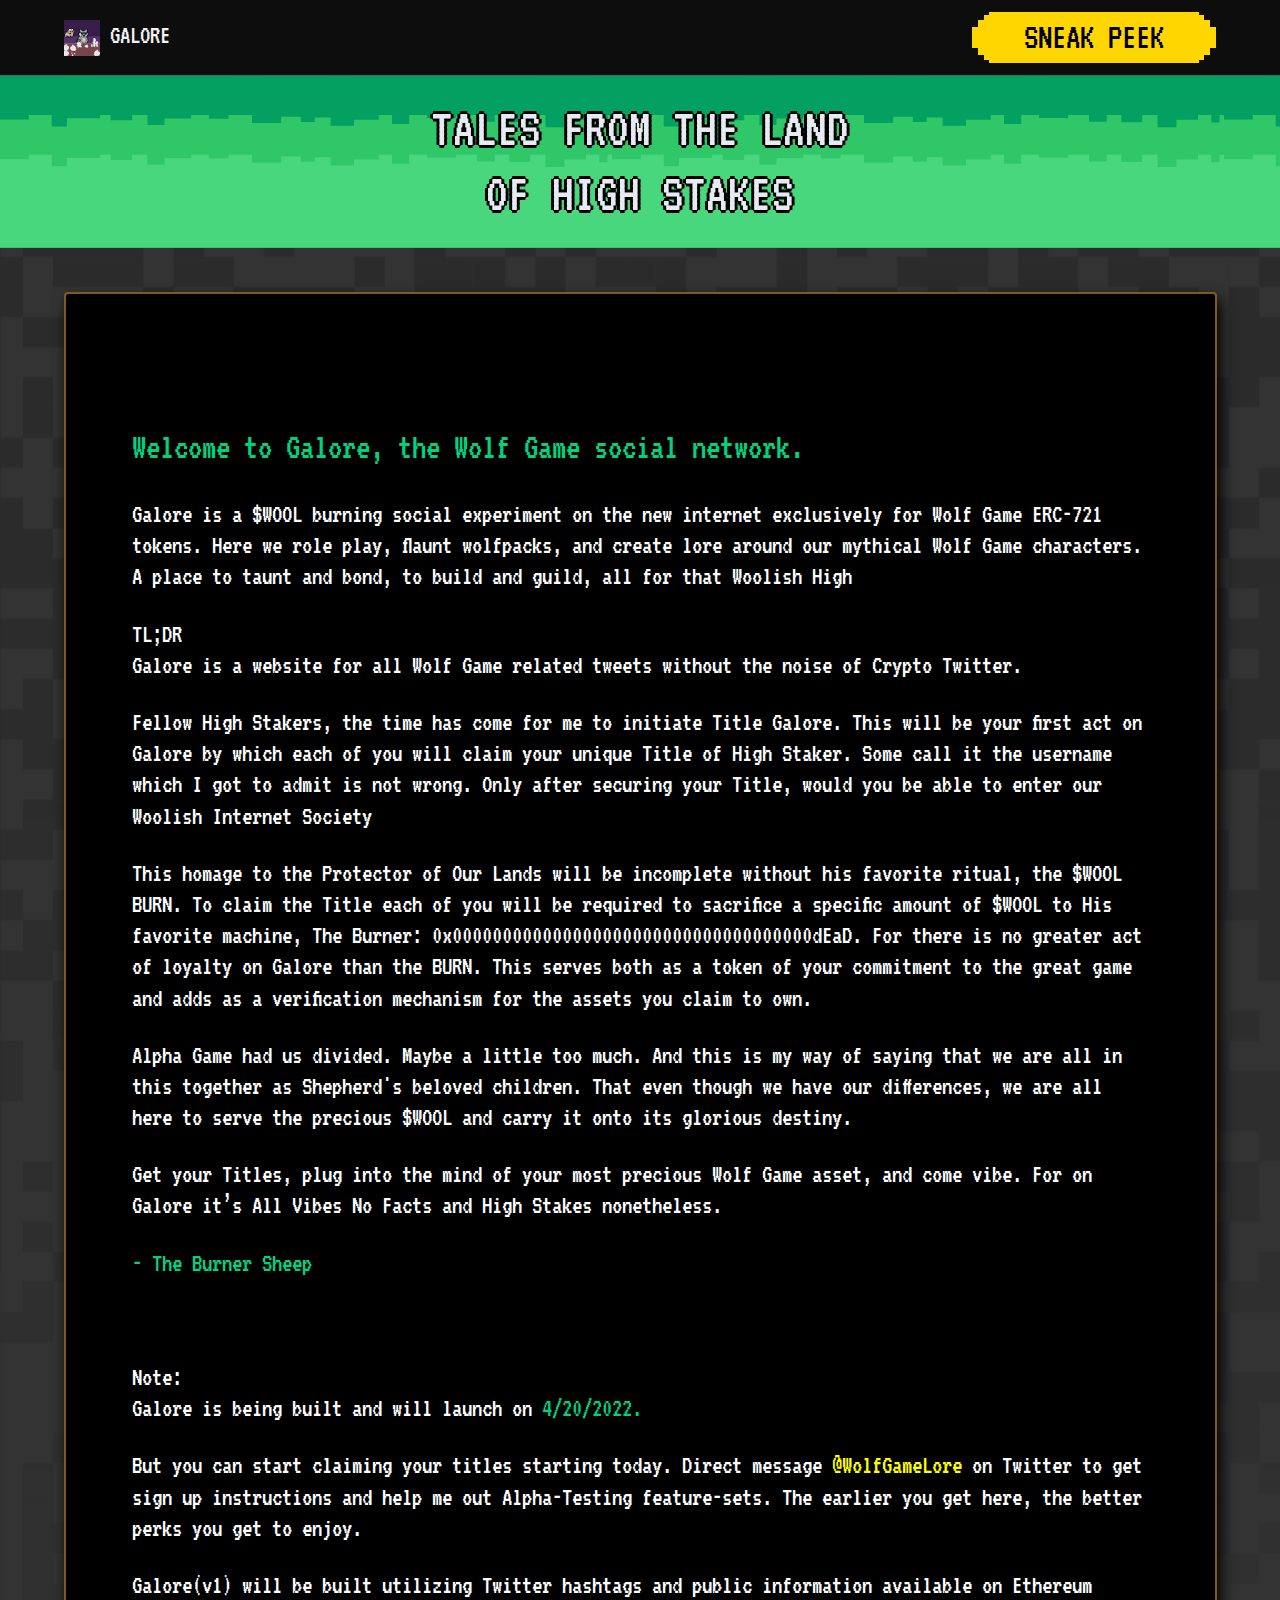
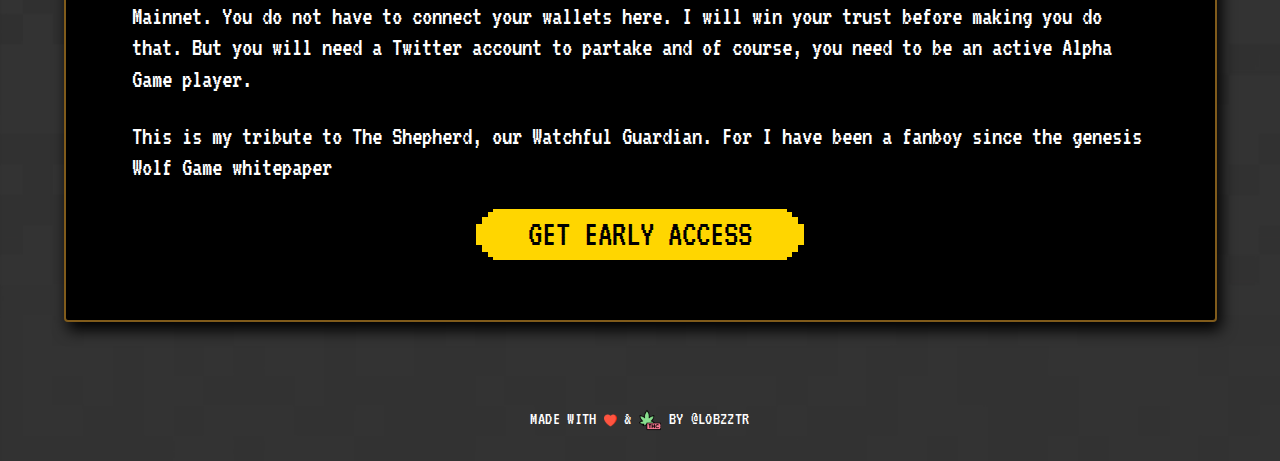
<file: index.html>
<!doctype html>
<html class="no-js" lang="">

<head>
  <meta charset="utf-8">
  <title></title>
  <meta name="description" content="">
  <meta name="viewport" content="width=device-width, initial-scale=1">

  <meta property="og:title" content="">
  <meta property="og:type" content="">
  <meta property="og:url" content="">
  <meta property="og:image" content="">

  <link rel="manifest" href="site.webmanifest">
  <link rel="apple-touch-icon" href="icon.png">
  <!-- Place favicon.ico in the root directory -->

  <link rel="preconnect" href="https://fonts.googleapis.com">
  <link rel="preconnect" href="https://fonts.gstatic.com" crossorigin>
  <link href="https://fonts.googleapis.com/css2?family=VT323&display=swap" rel="stylesheet">
  <link rel="stylesheet" href="css/main.css">

  <meta name="theme-color" content="#0D0D0D">
  <title>Wolf Game Lores</title>

</head>

<body>


  <header class="g-main-header">
    <div class="g-wrapper">
      <div class="g-logo">
        <a href="./">
          <img src="img/logo.png" alt="Galore ">
          GALORE
        </a>
      </div>

      <div class="top-btn">
        
        <a href="./home.html" class="btn btn-yellow">
          SNEAK PEEK
        </a>
      </div>

    </div>
  </header>

  <main class="g-content">
    <div class="g-banner">
      <div class="h1">TALES FROM THE LAND <span>OF HIGH STAKES</span></div>
    </div>

    <div class="g-container">
      <div class="g-wrapper">
        <div class="g-welcome-box">
          <h2>Welcome to Galore, the Wolf Game social network.
           </h2>

           <p>
            Galore is a $WOOL burning social experiment on the new internet exclusively for Wolf Game ERC-721 tokens.
            Here we role play, flaunt wolfpacks, and create lore around our mythical Wolf Game characters.
            A place to taunt and bond, to build and guild, all for that Woolish High
           </p>
           
          <p>TL;DR 
            <br>
            Galore is a website for all Wolf Game related tweets without the noise of Crypto Twitter.</p>
          <p>
            Fellow High Stakers, the time has come for me to initiate Title Galore.
            This will be your first act on Galore by which each of you will claim your unique Title of High Staker. Some
            call it the username which I got to admit is not wrong.
            Only after securing your Title, would you be able to enter our Woolish Internet Society
          </p>

          <p>This homage to the Protector of Our Lands will be incomplete without his favorite ritual, the $WOOL BURN.
            To claim the Title each of you will be required to sacrifice a specific amount of $WOOL to His favorite
            machine, The Burner: 0x000000000000000000000000000000000000dEaD. For there is no greater act of loyalty on
            Galore than the BURN.
            This serves both as a token of your commitment to the great game and adds as a verification mechanism for
            the assets you claim to own.</p>

          <p>Alpha Game had us divided. Maybe a little too much. And this is my way of saying that we are all in this
            together as Shepherd's beloved children. That even though we have our differences, we are all here to serve
            the precious $WOOL and carry it onto its glorious destiny.</p>

          <p>Get your Titles, plug into the mind of your most precious Wolf Game asset, and come vibe.
            For on Galore it’s All Vibes No Facts and High Stakes nonetheless.</p>

          <p><span>- The Burner Sheep</span></p>
          <br>
          <p>Note:<br>
            Galore is being built and will launch on <span>4/20/2022.</span>
          </p>
          <p>But you can start claiming your titles starting today.
            Direct message <a href="#">@WolfGameLore</a> on Twitter to get sign up instructions and help me out Alpha-Testing feature-sets. The earlier you get here, the better perks you get to enjoy.</p>

            <p>
              Galore(v1) will be built utilizing Twitter hashtags and public information available on Ethereum Mainnet. 
              You do not have to connect your wallets here. I will win your trust before making you do that.
              But you will need a Twitter account to partake and of course, you need to be an active Alpha Game player.</p>

              <p> This is my tribute to The Shepherd, our Watchful Guardian. For I have been a fanboy since the genesis Wolf
                Game whitepaper</p>

              <div class="t-center">
                <a href="https://u9edss32626.typeform.com/to/ZBtoW948" class="btn btn-yellow">Get Early Access</a>
              </div>
        </div>
      </div>
    </div>
  </main>


<footer class="g-footer">
  <div class="g-wrapper">
    <div class="g-footer-credits">
      Made with <span><img src="img/heart.svg" alt=""></span> &amp; <span><img src="img/thc.svg" alt=""></span> by <a href="#">@Lobzztr</a>
    </div>
  </div>
</footer>


</body>

</html>
</file>
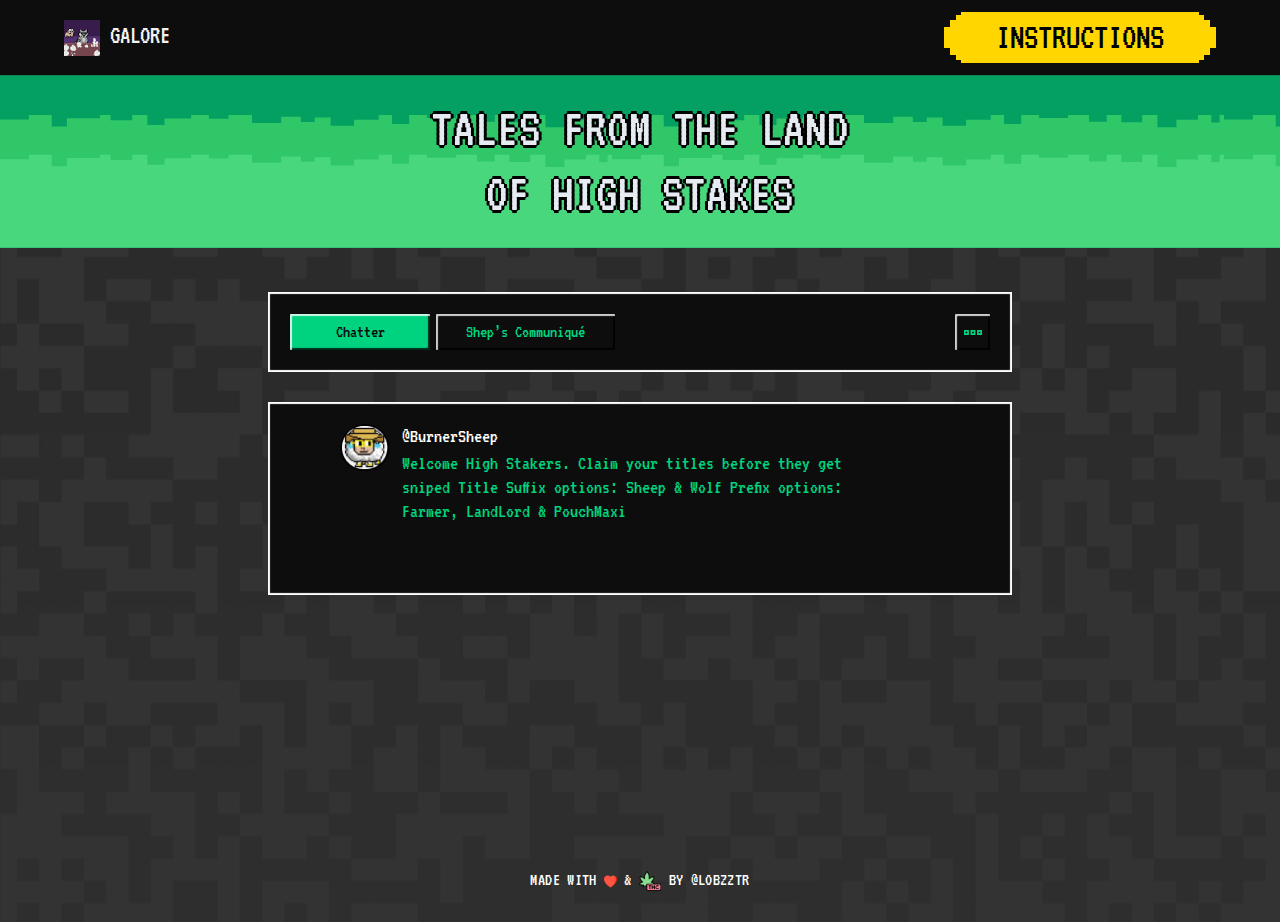
<file: home.html>
<!doctype html>
<html class="no-js" lang="">

<head>
  <meta charset="utf-8">
  <title></title>
  <meta name="description" content="">
  <meta name="viewport" content="width=device-width, initial-scale=1">

  <meta property="og:title" content="">
  <meta property="og:type" content="">
  <meta property="og:url" content="">
  <meta property="og:image" content="">

  <link rel="manifest" href="site.webmanifest">
  <link rel="apple-touch-icon" href="icon.png">
  <!-- Place favicon.ico in the root directory -->

  <link rel="preconnect" href="https://fonts.googleapis.com">
  <link rel="preconnect" href="https://fonts.gstatic.com" crossorigin>
  <link href="https://fonts.googleapis.com/css2?family=VT323&display=swap" rel="stylesheet">
  <link rel="stylesheet" href="css/main.css">

  <meta name="theme-color" content="#0D0D0D">
  <title>Wolf Game Lores</title>
</head>

<body>


  <header class="g-main-header">
    <div class="g-wrapper">
      <div class="g-logo">
        <a href="./">
          <img src="img/logo.png" alt="Galore ">
          GALORE
        </a>
      </div>

      

      <div class="top-btn">
        
        <a href="./index.html" class="btn btn-yellow">
          Instructions
        </a>
      </div>
    
    </div>
  </header>

  <main class="g-content">
    <div class="g-banner">
      <div class="h1">TALES FROM THE LAND <span>OF HIGH STAKES</span></div>
    </div>

    <div class="g-container">
      <div class="g-feed-wrapper">

        <div class="g-block g-feed-tab">
          <div class="g-feed-tab-grp">
            <a class="btn btn-black active" data-id="chatter" href="#">Chatter</a>
            <a class="btn btn-black" data-id="communique" href="#">Shep’s Communiqué</a>
          </div>

          <div class="g-feed-options">
            <a class="btn btn-black" href="#">Options</a>
          </div>
        </div>

        <div class="g-tab-wrap show" id="chatter">

          <div class="g-block g-tweet">

            <ul class="g-tw-row">
  
                <li>
                  <div class="g-tw-col">
                      <div class="g-tw-avatar">
                        <figure><img src="img/image5.png" alt="Avatar"></figure>
                      </div>
                      <div class="g-tw-content">
                        <div class="g-tw-uname">
                          <a href="#">@BurnerSheep</a>
                        </div>
                        <div class="g-tw-tweet">
                          <p>Welcome High Stakers. Claim your titles before they get sniped Title Suffix options: Sheep & Wolf Prefix options: Farmer, LandLord & PouchMaxi </p>
                        </div>
                      </div>
                  </div>
                </li>
  
            </ul>
  
          </div>
  
      
  

        </div>

        <div class="g-tab-wrap" id="communique">
          <div class="g-block">
            <p class="coming-soon">Coming Soon</p>
          </div>
        </div>

        


      </div>
    </div>
  </main>


<footer class="g-footer">
  <div class="g-wrapper">
    <div class="g-footer-credits">
      Made with <span><img src="img/heart.svg" alt=""></span> &amp; <span><img src="img/thc.svg" alt=""></span> by <a href="#">@Lobzztr</a>
    </div>
  </div>
</footer>



<script src="js/vendor/jquery-3.6.0.min.js"></script>
<script src="js/main.js"></script>
</body>

</html>
</file>
<file: css/main.css>
/*! normalize.css v8.0.1 | MIT License | github.com/necolas/normalize.css */
/* Document
   ========================================================================== */
/**
 * 1. Correct the line height in all browsers.
 * 2. Prevent adjustments of font size after orientation changes in iOS.
 */
/* line 11, ../../../../wamp64/www/galore/scss/vendors/_normalize.scss */
html {
  line-height: 1.15;
  /* 1 */
  -webkit-text-size-adjust: 100%;
  /* 2 */
}

/* Sections
     ========================================================================== */
/**
   * Remove the margin in all browsers.
   */
/* line 23, ../../../../wamp64/www/galore/scss/vendors/_normalize.scss */
body {
  margin: 0;
}

/**
   * Render the `main` element consistently in IE.
   */
/* line 31, ../../../../wamp64/www/galore/scss/vendors/_normalize.scss */
main {
  display: block;
}

/**
   * Correct the font size and margin on `h1` elements within `section` and
   * `article` contexts in Chrome, Firefox, and Safari.
   */
/* line 40, ../../../../wamp64/www/galore/scss/vendors/_normalize.scss */
h1 {
  font-size: 2em;
  margin: 0.67em 0;
}

/* Grouping content
     ========================================================================== */
/**
   * 1. Add the correct box sizing in Firefox.
   * 2. Show the overflow in Edge and IE.
   */
/* line 53, ../../../../wamp64/www/galore/scss/vendors/_normalize.scss */
hr {
  box-sizing: content-box;
  /* 1 */
  height: 0;
  /* 1 */
  overflow: visible;
  /* 2 */
}

/**
   * 1. Correct the inheritance and scaling of font size in all browsers.
   * 2. Correct the odd `em` font sizing in all browsers.
   */
/* line 64, ../../../../wamp64/www/galore/scss/vendors/_normalize.scss */
pre {
  font-family: monospace, monospace;
  /* 1 */
  font-size: 1em;
  /* 2 */
}

/* Text-level semantics
     ========================================================================== */
/**
   * Remove the gray background on active links in IE 10.
   */
/* line 76, ../../../../wamp64/www/galore/scss/vendors/_normalize.scss */
a {
  background-color: transparent;
}

/**
   * 1. Remove the bottom border in Chrome 57-
   * 2. Add the correct text decoration in Chrome, Edge, IE, Opera, and Safari.
   */
/* line 85, ../../../../wamp64/www/galore/scss/vendors/_normalize.scss */
abbr[title] {
  border-bottom: none;
  /* 1 */
  text-decoration: underline;
  /* 2 */
  text-decoration: underline dotted;
  /* 2 */
}

/**
   * Add the correct font weight in Chrome, Edge, and Safari.
   */
/* line 95, ../../../../wamp64/www/galore/scss/vendors/_normalize.scss */
b,
strong {
  font-weight: bolder;
}

/**
   * 1. Correct the inheritance and scaling of font size in all browsers.
   * 2. Correct the odd `em` font sizing in all browsers.
   */
/* line 105, ../../../../wamp64/www/galore/scss/vendors/_normalize.scss */
code,
kbd,
samp {
  font-family: monospace, monospace;
  /* 1 */
  font-size: 1em;
  /* 2 */
}

/**
   * Add the correct font size in all browsers.
   */
/* line 116, ../../../../wamp64/www/galore/scss/vendors/_normalize.scss */
small {
  font-size: 80%;
}

/**
   * Prevent `sub` and `sup` elements from affecting the line height in
   * all browsers.
   */
/* line 125, ../../../../wamp64/www/galore/scss/vendors/_normalize.scss */
sub,
sup {
  font-size: 75%;
  line-height: 0;
  position: relative;
  vertical-align: baseline;
}

/* line 133, ../../../../wamp64/www/galore/scss/vendors/_normalize.scss */
sub {
  bottom: -0.25em;
}

/* line 137, ../../../../wamp64/www/galore/scss/vendors/_normalize.scss */
sup {
  top: -0.5em;
}

/* Embedded content
     ========================================================================== */
/**
   * Remove the border on images inside links in IE 10.
   */
/* line 148, ../../../../wamp64/www/galore/scss/vendors/_normalize.scss */
img {
  border-style: none;
}

/* Forms
     ========================================================================== */
/**
   * 1. Change the font styles in all browsers.
   * 2. Remove the margin in Firefox and Safari.
   */
/* line 160, ../../../../wamp64/www/galore/scss/vendors/_normalize.scss */
button,
input,
optgroup,
select,
textarea {
  font-family: inherit;
  /* 1 */
  font-size: 100%;
  /* 1 */
  line-height: 1.15;
  /* 1 */
  margin: 0;
  /* 2 */
}

/**
   * Show the overflow in IE.
   * 1. Show the overflow in Edge.
   */
/* line 176, ../../../../wamp64/www/galore/scss/vendors/_normalize.scss */
button,
input {
  /* 1 */
  overflow: visible;
}

/**
   * Remove the inheritance of text transform in Edge, Firefox, and IE.
   * 1. Remove the inheritance of text transform in Firefox.
   */
/* line 186, ../../../../wamp64/www/galore/scss/vendors/_normalize.scss */
button,
select {
  /* 1 */
  text-transform: none;
}

/**
   * Correct the inability to style clickable types in iOS and Safari.
   */
/* line 195, ../../../../wamp64/www/galore/scss/vendors/_normalize.scss */
button,
[type="button"],
[type="reset"],
[type="submit"] {
  -webkit-appearance: button;
}

/**
   * Remove the inner border and padding in Firefox.
   */
/* line 206, ../../../../wamp64/www/galore/scss/vendors/_normalize.scss */
button::-moz-focus-inner,
[type="button"]::-moz-focus-inner,
[type="reset"]::-moz-focus-inner,
[type="submit"]::-moz-focus-inner {
  border-style: none;
  padding: 0;
}

/**
   * Restore the focus styles unset by the previous rule.
   */
/* line 218, ../../../../wamp64/www/galore/scss/vendors/_normalize.scss */
button:-moz-focusring,
[type="button"]:-moz-focusring,
[type="reset"]:-moz-focusring,
[type="submit"]:-moz-focusring {
  outline: 1px dotted ButtonText;
}

/**
   * Correct the padding in Firefox.
   */
/* line 229, ../../../../wamp64/www/galore/scss/vendors/_normalize.scss */
fieldset {
  padding: 0.35em 0.75em 0.625em;
}

/**
   * 1. Correct the text wrapping in Edge and IE.
   * 2. Correct the color inheritance from `fieldset` elements in IE.
   * 3. Remove the padding so developers are not caught out when they zero out
   *    `fieldset` elements in all browsers.
   */
/* line 240, ../../../../wamp64/www/galore/scss/vendors/_normalize.scss */
legend {
  box-sizing: border-box;
  /* 1 */
  color: inherit;
  /* 2 */
  display: table;
  /* 1 */
  max-width: 100%;
  /* 1 */
  padding: 0;
  /* 3 */
  white-space: normal;
  /* 1 */
}

/**
   * Add the correct vertical alignment in Chrome, Firefox, and Opera.
   */
/* line 253, ../../../../wamp64/www/galore/scss/vendors/_normalize.scss */
progress {
  vertical-align: baseline;
}

/**
   * Remove the default vertical scrollbar in IE 10+.
   */
/* line 261, ../../../../wamp64/www/galore/scss/vendors/_normalize.scss */
textarea {
  overflow: auto;
}

/**
   * 1. Add the correct box sizing in IE 10.
   * 2. Remove the padding in IE 10.
   */
/* line 270, ../../../../wamp64/www/galore/scss/vendors/_normalize.scss */
[type="checkbox"],
[type="radio"] {
  box-sizing: border-box;
  /* 1 */
  padding: 0;
  /* 2 */
}

/**
   * Correct the cursor style of increment and decrement buttons in Chrome.
   */
/* line 280, ../../../../wamp64/www/galore/scss/vendors/_normalize.scss */
[type="number"]::-webkit-inner-spin-button,
[type="number"]::-webkit-outer-spin-button {
  height: auto;
}

/**
   * 1. Correct the odd appearance in Chrome and Safari.
   * 2. Correct the outline style in Safari.
   */
/* line 290, ../../../../wamp64/www/galore/scss/vendors/_normalize.scss */
[type="search"] {
  -webkit-appearance: textfield;
  /* 1 */
  outline-offset: -2px;
  /* 2 */
}

/**
   * Remove the inner padding in Chrome and Safari on macOS.
   */
/* line 299, ../../../../wamp64/www/galore/scss/vendors/_normalize.scss */
[type="search"]::-webkit-search-decoration {
  -webkit-appearance: none;
}

/**
   * 1. Correct the inability to style clickable types in iOS and Safari.
   * 2. Change font properties to `inherit` in Safari.
   */
/* line 308, ../../../../wamp64/www/galore/scss/vendors/_normalize.scss */
::-webkit-file-upload-button {
  -webkit-appearance: button;
  /* 1 */
  font: inherit;
  /* 2 */
}

/* Interactive
     ========================================================================== */
/*
   * Add the correct display in Edge, IE 10+, and Firefox.
   */
/* line 320, ../../../../wamp64/www/galore/scss/vendors/_normalize.scss */
details {
  display: block;
}

/*
   * Add the correct display in all browsers.
   */
/* line 328, ../../../../wamp64/www/galore/scss/vendors/_normalize.scss */
summary {
  display: list-item;
}

/* Misc
     ========================================================================== */
/**
   * Add the correct display in IE 10+.
   */
/* line 339, ../../../../wamp64/www/galore/scss/vendors/_normalize.scss */
template {
  display: none;
}

/**
   * Add the correct display in IE 10.
   */
/* line 347, ../../../../wamp64/www/galore/scss/vendors/_normalize.scss */
[hidden] {
  display: none;
}

/**
 * Set up a decent box model on the root element
 */
/* line 8, ../../../../wamp64/www/galore/scss/base/_base.scss */
html {
  box-sizing: border-box;
}

/**
   * Make all elements from the DOM inherit from the parent box-sizing
   * Since `*` has a specificity of 0, it does not override the `html` value
   * making all elements inheriting from the root box-sizing value
   * See: https://css-tricks.com/inheriting-box-sizing-probably-slightly-better-best-practice/
   */
/* line 18, ../../../../wamp64/www/galore/scss/base/_base.scss */
*,
*::before,
*::after {
  box-sizing: inherit;
}

/**
   * Basic styles for links
   */
/* line 27, ../../../../wamp64/www/galore/scss/base/_base.scss */
a {
  color: #FFFF00;
  text-decoration: none;
}

/* line 21, ../../../../wamp64/www/galore/scss/utils/_mixins.scss */
a:hover, a:active, a:focus {
  color: #00D380;
  text-decoration: underline;
}

/* line 37, ../../../../wamp64/www/galore/scss/base/_base.scss */
[tabindex="-1"]:focus:not(:focus-visible) {
  outline: 0 !important;
}

/* line 41, ../../../../wamp64/www/galore/scss/base/_base.scss */
textarea {
  resize: vertical;
}

/* line 4, ../../../../wamp64/www/galore/scss/utils/_mixins.scss */
button:focus {
  outline-width: 1px;
  outline-style: dotted;
  outline-color: inherit;
}

/* line 49, ../../../../wamp64/www/galore/scss/base/_base.scss */
img {
  border: 0;
  height: auto;
  max-width: 100%;
  vertical-align: middle;
}

/**
 * Clear inner floats
 */
/* line 8, ../../../../wamp64/www/galore/scss/base/_helpers.scss */
.clearfix::after {
  clear: both;
  content: '';
  display: table;
}

/**
   * Hide text while making it readable for screen readers
   * 1. Needed in WebKit-based browsers because of an implementation bug;
   *    See: https://code.google.com/p/chromium/issues/detail?id=457146
   */
/* line 19, ../../../../wamp64/www/galore/scss/base/_helpers.scss */
.hide-text {
  overflow: hidden;
  padding: 0;
  /* 1 */
  text-indent: 101%;
  white-space: nowrap;
}

/**
   * Hide element while making it readable for screen readers
   * Shamelessly borrowed from HTML5Boilerplate:
   * https://github.com/h5bp/html5-boilerplate/blob/master/src/css/main.css#L119-L133
   */
/* line 31, ../../../../wamp64/www/galore/scss/base/_helpers.scss */
.visually-hidden {
  border: 0;
  clip: rect(0 0 0 0);
  height: 1px;
  margin: -1px;
  overflow: hidden;
  padding: 0;
  position: absolute;
  width: 1px;
}

/* line 1, ../../../../wamp64/www/galore/scss/base/_typography.scss */
body {
  font-family: "VT323", monospace;
  line-height: 1.2;
  color: #00D380;
  font-size: 16px;
  font-weight: 400;
  -webkit-text-size-adjust: 100%;
  -webkit-tap-highlight-color: rgba(0, 0, 0, 0);
}

/* line 11, ../../../../wamp64/www/galore/scss/base/_typography.scss */
h1, h2, h3, h4, h5, h6,
.h1, .h2, .h3, .h4, .h5, .h6 {
  font-family: "VT323", monospace;
  font-weight: 400;
  color: #00D380;
  margin-top: 0;
}

/* line 1, ../../../../wamp64/www/galore/scss/layout/_common.scss */
body {
  background: #000 url(../img/bg.png) no-repeat;
  background-size: cover;
}

/* line 6, ../../../../wamp64/www/galore/scss/layout/_common.scss */
.g-content {
  min-height: 85vh;
}

/* line 10, ../../../../wamp64/www/galore/scss/layout/_common.scss */
.g-wrapper {
  max-width: 1193px;
  padding: 0 20px;
  margin: auto;
  position: relative;
  min-height: 1px;
}

/* line 18, ../../../../wamp64/www/galore/scss/layout/_common.scss */
.g-banner {
  height: 173px;
  padding: 20px;
  display: flex;
  justify-content: center;
  align-items: center;
  background: url("../img/Banner.svg") repeat-x;
}

@media (max-width: 767px) {
  /* line 18, ../../../../wamp64/www/galore/scss/layout/_common.scss */
  .g-banner {
    height: 130px;
  }
}

/* line 28, ../../../../wamp64/www/galore/scss/layout/_common.scss */
.g-banner .h1 {
  color: #E6EBF2;
  font-size: 54px;
  text-shadow: 3px 0 0 #000, -3px 0 0 #000, 0 3px 0 #000, 0 -3px 0 #000, 1px 1px #000, -1px -1px 0 #000, 1px -1px 0 #000, -1px 1px 0 #000;
  text-align: center;
}

@media (max-width: 767px) {
  /* line 28, ../../../../wamp64/www/galore/scss/layout/_common.scss */
  .g-banner .h1 {
    line-height: 1.2;
    font-size: 40px;
  }
}

@media (max-width: 359px) {
  /* line 28, ../../../../wamp64/www/galore/scss/layout/_common.scss */
  .g-banner .h1 {
    font-size: 32px;
  }
}

/* line 40, ../../../../wamp64/www/galore/scss/layout/_common.scss */
.g-banner .h1 span {
  display: block;
}

/* line 46, ../../../../wamp64/www/galore/scss/layout/_common.scss */
.g-container {
  padding-top: 44px;
  padding-bottom: 57px;
}

/* line 51, ../../../../wamp64/www/galore/scss/layout/_common.scss */
.t-center {
  text-align: center;
}

/* line 55, ../../../../wamp64/www/galore/scss/layout/_common.scss */
.btn {
  display: inline-block;
}

/* line 59, ../../../../wamp64/www/galore/scss/layout/_common.scss */
.btn-yellow {
  display: inline-block;
  background: #FFD600;
  position: relative;
  text-align: center;
  height: 51px;
  text-transform: uppercase;
  color: #000;
  padding: 0 35px;
  font-size: 36px;
  line-height: 1.4;
}

/* line 21, ../../../../wamp64/www/galore/scss/utils/_mixins.scss */
.btn-yellow:hover, .btn-yellow:active, .btn-yellow:focus {
  text-decoration: none;
  color: #000;
}

/* line 74, ../../../../wamp64/www/galore/scss/layout/_common.scss */
.btn-yellow::before {
  content: "";
  position: absolute;
  background: url(../img/button-edge.png) no-repeat center;
  height: 51px;
  width: 18px;
  left: -17px;
}

/* line 82, ../../../../wamp64/www/galore/scss/layout/_common.scss */
.btn-yellow::after {
  content: "";
  position: absolute;
  background: url(../img/button-edge.png) no-repeat center;
  height: 51px;
  width: 18px;
  right: -17px;
  transform: rotate(180deg);
}

/* line 93, ../../../../wamp64/www/galore/scss/layout/_common.scss */
.btn-black {
  box-shadow: inset 2px 2px 1px rgba(255, 255, 255, 0.8), inset -2px -2px 1px rgba(0, 0, 0, 0.8);
  border-radius: 1px;
  background: #0D0D0D;
  min-height: 35px;
  display: inline-block;
  text-align: center;
  color: #00D380;
  font-size: 18px;
  line-height: 2;
  padding: 0 30px;
}

/* line 21, ../../../../wamp64/www/galore/scss/utils/_mixins.scss */
.btn-black:hover, .btn-black:active, .btn-black:focus {
  color: #00D380;
  text-decoration: none;
  background: #000;
}

/* line 1, ../../../../wamp64/www/galore/scss/layout/_header.scss */
.g-main-header {
  background: #0D0D0D;
  padding: 12px 0;
  height: 75px;
  display: flex;
  align-items: center;
}

/* line 7, ../../../../wamp64/www/galore/scss/layout/_header.scss */
.g-main-header .g-wrapper {
  width: 100%;
  display: flex;
  align-items: center;
  justify-content: space-between;
}

/* line 16, ../../../../wamp64/www/galore/scss/layout/_header.scss */
.g-logo a {
  display: flex;
  color: #F2F2F2;
  font-size: 26px;
  text-transform: uppercase;
  text-decoration: none;
}

/* line 23, ../../../../wamp64/www/galore/scss/layout/_header.scss */
.g-logo img {
  margin-right: 10px;
}

/* line 28, ../../../../wamp64/www/galore/scss/layout/_header.scss */
.top-btn {
  margin-right: 10px;
}

@media (min-width: 768px) {
  /* line 28, ../../../../wamp64/www/galore/scss/layout/_header.scss */
  .top-btn {
    margin-right: 18px;
  }
}

@media (max-width: 767px) {
  /* line 33, ../../../../wamp64/www/galore/scss/layout/_header.scss */
  .top-btn .btn-yellow {
    padding: 0 10px;
    font-size: 24px;
    height: 30px;
    line-height: 1.3;
  }
  /* line 39, ../../../../wamp64/www/galore/scss/layout/_header.scss */
  .top-btn .btn-yellow::before, .top-btn .btn-yellow::after {
    height: 30px;
    background-size: contain;
    width: 24px;
  }
}

/* line 1, ../../../../wamp64/www/galore/scss/layout/_footer.scss */
.g-footer {
  text-align: center;
  padding: 30px 0;
}

/* line 6, ../../../../wamp64/www/galore/scss/layout/_footer.scss */
.g-footer-credits {
  font-size: 18px;
  color: #fff;
  letter-spacing: 0.02em;
  text-transform: uppercase;
}

/* line 11, ../../../../wamp64/www/galore/scss/layout/_footer.scss */
.g-footer-credits a {
  color: #fff;
}

/* line 1, ../../../../wamp64/www/galore/scss/pages/_home.scss */
.g-welcome-box {
  background: #000;
  border-radius: 4px;
  border: 2px solid rgba(255, 182, 54, 0.5);
  box-shadow: 4px 8px 15px #000000;
  padding: 132px 66px 60px;
  font-size: 26px;
  color: #fff;
  word-break: break-word;
}

@media (max-width: 767px) {
  /* line 1, ../../../../wamp64/www/galore/scss/pages/_home.scss */
  .g-welcome-box {
    padding: 60px 25px 40px;
  }
}

/* line 13, ../../../../wamp64/www/galore/scss/pages/_home.scss */
.g-welcome-box h2 {
  font-size: 36px;
  color: #00D380;
}

/* line 18, ../../../../wamp64/www/galore/scss/pages/_home.scss */
.g-welcome-box a {
  color: #FFFF00;
}

/* line 22, ../../../../wamp64/www/galore/scss/pages/_home.scss */
.g-welcome-box p span, .g-welcome-box span span {
  color: #00D380;
}

/* line 26, ../../../../wamp64/www/galore/scss/pages/_home.scss */
.g-welcome-box .btn-yellow {
  color: #000;
}

/* line 1, ../../../../wamp64/www/galore/scss/pages/_feed.scss */
.g-feed-wrapper {
  max-width: 784px;
  padding: 0 20px;
  position: relative;
  min-height: 1px;
  margin: auto;
}

/* line 9, ../../../../wamp64/www/galore/scss/pages/_feed.scss */
.g-block {
  padding: 22px;
  background: #0D0D0D;
  margin-bottom: 30px;
  box-shadow: inset 2px 2px 1px #FFFFFF, inset -2px -2px 1px #FFFFFF;
}

@media (max-width: 767px) {
  /* line 9, ../../../../wamp64/www/galore/scss/pages/_feed.scss */
  .g-block {
    padding: 20px;
  }
}

/* line 19, ../../../../wamp64/www/galore/scss/pages/_feed.scss */
.g-feed-tab {
  display: flex;
  justify-content: space-between;
}

/* line 26, ../../../../wamp64/www/galore/scss/pages/_feed.scss */
.g-feed-tab-grp .btn {
  min-width: 140px;
}

@media (max-width: 767px) {
  /* line 29, ../../../../wamp64/www/galore/scss/pages/_feed.scss */
  .g-feed-tab-grp .btn:not(:last-child) {
    margin-bottom: 15px;
  }
}

/* line 35, ../../../../wamp64/www/galore/scss/pages/_feed.scss */
.g-feed-tab-grp .btn-black.active {
  background: #00D380;
  color: #0D0D0D;
}

@media (max-width: 767px) {
  /* line 25, ../../../../wamp64/www/galore/scss/pages/_feed.scss */
  .g-feed-tab-grp {
    display: flex;
    flex-direction: column;
  }
}

/* line 48, ../../../../wamp64/www/galore/scss/pages/_feed.scss */
.g-feed-options .btn {
  text-indent: -9999px;
  padding: 0;
  width: 35px;
  background: url(../img/dots.svg) no-repeat center;
}

/* line 56, ../../../../wamp64/www/galore/scss/pages/_feed.scss */
.g-tab-wrap {
  display: none;
}

/* line 58, ../../../../wamp64/www/galore/scss/pages/_feed.scss */
.g-tab-wrap.show {
  display: block;
}

/* line 63, ../../../../wamp64/www/galore/scss/pages/_feed.scss */
.coming-soon {
  font-size: 32px;
  text-align: center;
}

/* line 68, ../../../../wamp64/www/galore/scss/pages/_feed.scss */
.g-tweet {
  overflow: hidden;
  overflow-x: auto;
}

@media (max-width: 767px) {
  /* line 68, ../../../../wamp64/www/galore/scss/pages/_feed.scss */
  .g-tweet {
    padding: 20px;
    padding-right: 0;
  }
}

/* line 78, ../../../../wamp64/www/galore/scss/pages/_feed.scss */
ul.g-tw-row {
  padding: 0;
  margin: 0;
  list-style: none;
  padding-left: 50px;
}

@media (max-width: 767px) {
  /* line 78, ../../../../wamp64/www/galore/scss/pages/_feed.scss */
  ul.g-tw-row {
    padding-left: 0px;
  }
}

/* line 86, ../../../../wamp64/www/galore/scss/pages/_feed.scss */
ul.g-tw-row li {
  position: relative;
}

/* line 91, ../../../../wamp64/www/galore/scss/pages/_feed.scss */
ul.g-tw-row li li .g-tw-col::before {
  content: "";
  position: absolute;
  height: 2px;
  background: #fff;
  top: 23px;
  left: -42px;
  width: 70px;
}

/* line 102, ../../../../wamp64/www/galore/scss/pages/_feed.scss */
ul.g-tw-row li li .g-tw-avatar::after {
  content: "";
  position: absolute;
  width: 12px;
  height: 12px;
  background: #00D380;
  left: -47px;
  top: 18px;
  border-radius: 50%;
  z-index: 5;
}

/* line 119, ../../../../wamp64/www/galore/scss/pages/_feed.scss */
ul.g-tw-row > li:last-child > .g-tw-col::after {
  content: "";
  position: absolute;
  width: 2px;
  background: #fff;
  top: 20px;
  bottom: -23px;
  left: 23px;
}

/* line 132, ../../../../wamp64/www/galore/scss/pages/_feed.scss */
ul.g-tw-row > li.empty > .g-tw-col::after {
  bottom: auto;
}

/* line 142, ../../../../wamp64/www/galore/scss/pages/_feed.scss */
ul.g-tw-row > li.has-pref > .g-tw-col:after {
  content: "";
  position: absolute;
  width: 2px;
  background: #fff;
  top: 20px;
  bottom: -23px;
  left: -42px;
}

/* line 154, ../../../../wamp64/www/galore/scss/pages/_feed.scss */
ul.g-tw-row ul {
  padding-left: 65px;
}

/* line 159, ../../../../wamp64/www/galore/scss/pages/_feed.scss */
.g-tw-col {
  display: flex;
  padding-bottom: 50px;
  position: relative;
}

/* line 164, ../../../../wamp64/www/galore/scss/pages/_feed.scss */
.g-tw-col figure {
  margin: 0;
  width: 50px;
  height: 50px;
  border-radius: 50%;
  overflow: hidden;
  position: relative;
  z-index: 1;
}

/* line 175, ../../../../wamp64/www/galore/scss/pages/_feed.scss */
.g-tw-avatar {
  width: 50px;
  position: relative;
}

/* line 180, ../../../../wamp64/www/galore/scss/pages/_feed.scss */
.g-tw-content {
  flex: 1;
  padding-left: 12px;
  font-size: 20px;
  padding-right: 100px;
}

@media (max-width: 767px) {
  /* line 180, ../../../../wamp64/www/galore/scss/pages/_feed.scss */
  .g-tw-content {
    padding-right: 20px;
  }
}

/* line 188, ../../../../wamp64/www/galore/scss/pages/_feed.scss */
.g-tw-content p {
  margin: 0;
}

/* line 191, ../../../../wamp64/www/galore/scss/pages/_feed.scss */
.g-tw-content img {
  margin-top: 10px;
}

/* line 197, ../../../../wamp64/www/galore/scss/pages/_feed.scss */
.g-tw-uname a {
  color: #fff;
}

/* line 202, ../../../../wamp64/www/galore/scss/pages/_feed.scss */
.g-tw-tweet {
  padding-top: 3px;
}

/*# sourceMappingURL=main.css.map */
</file>
